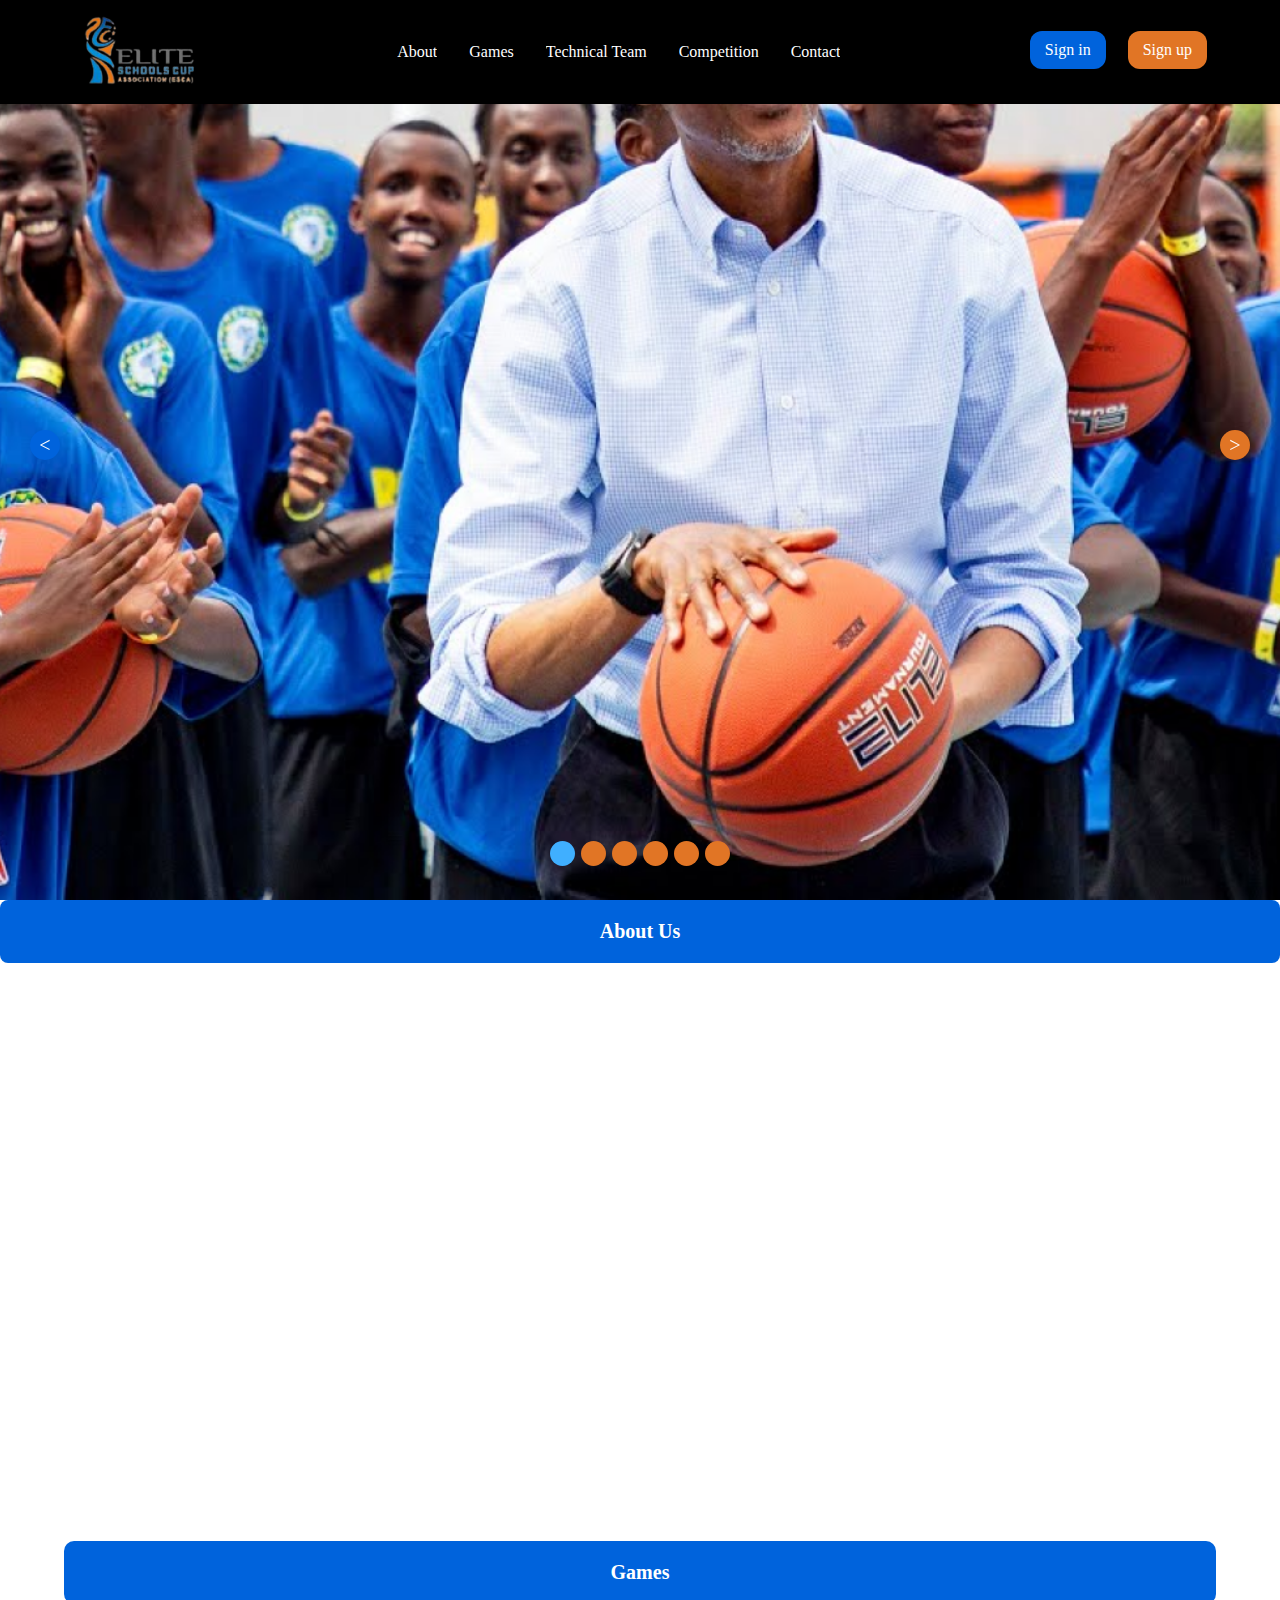
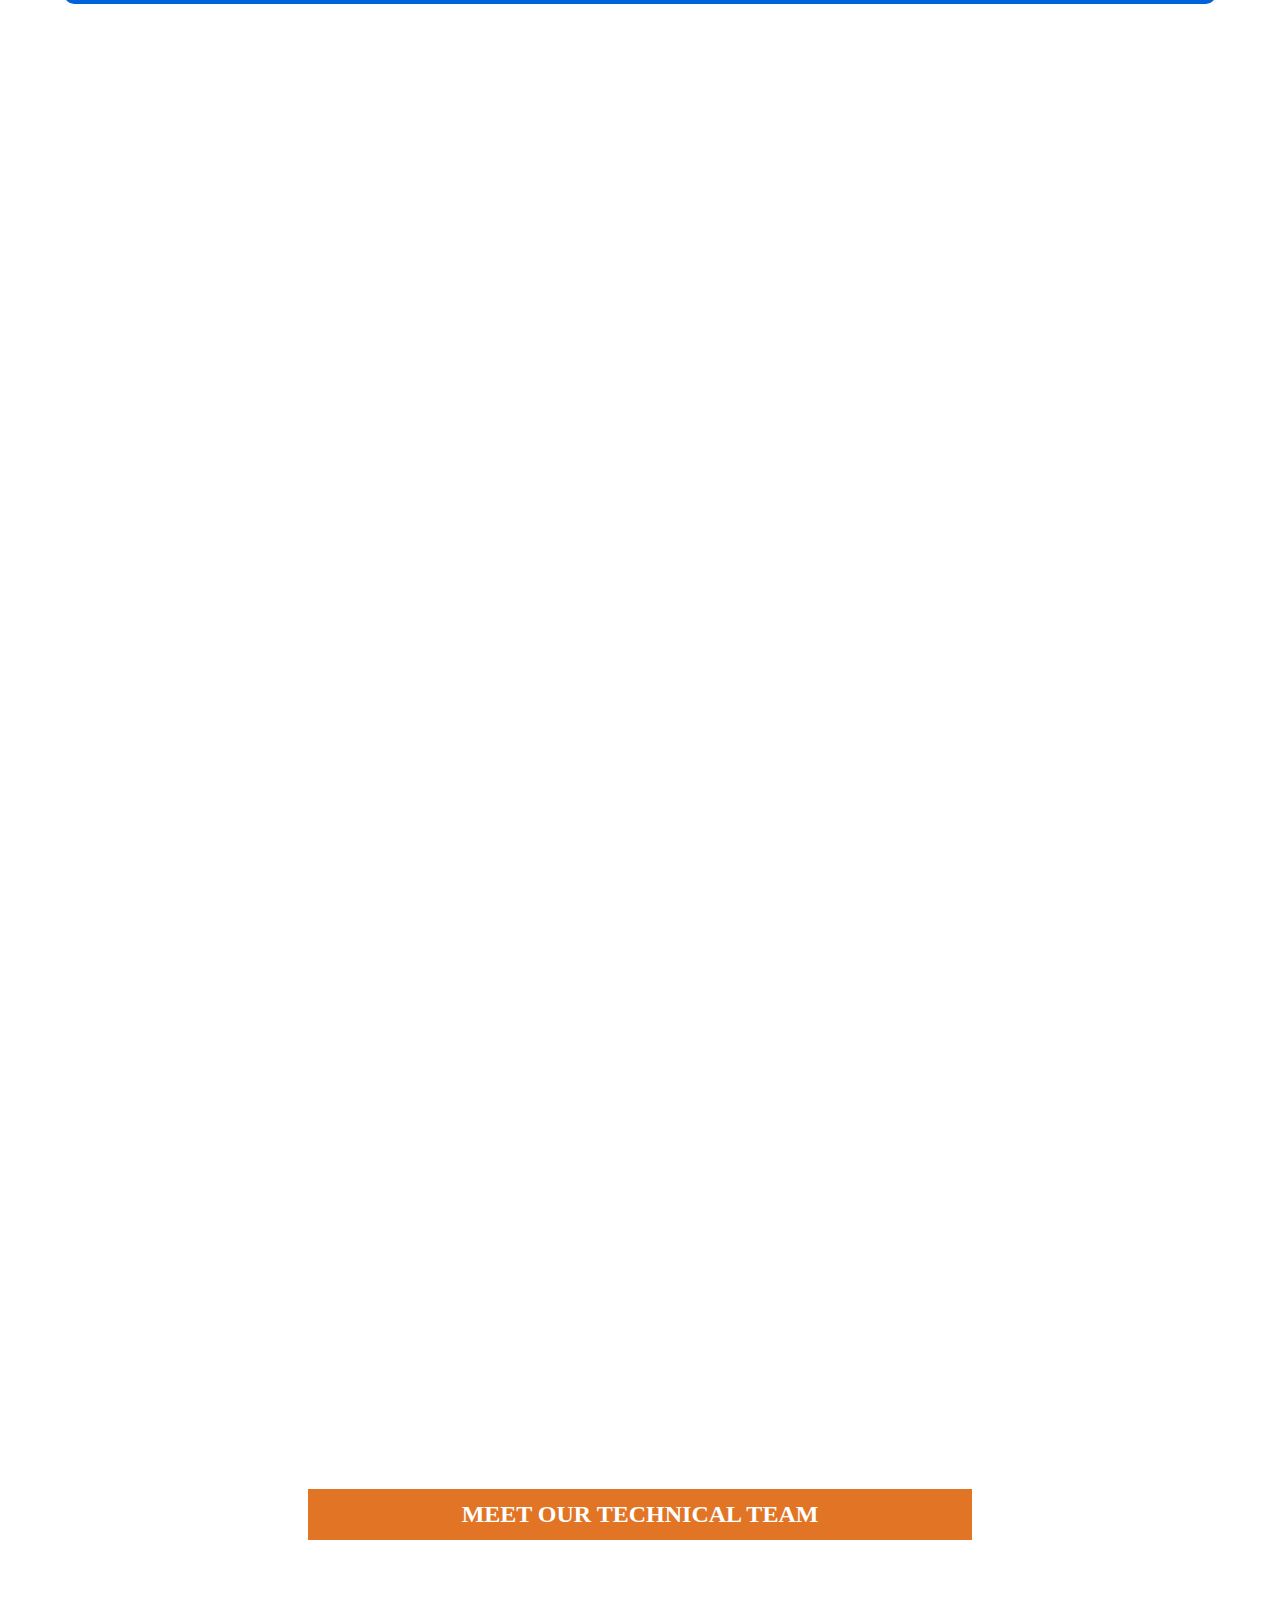
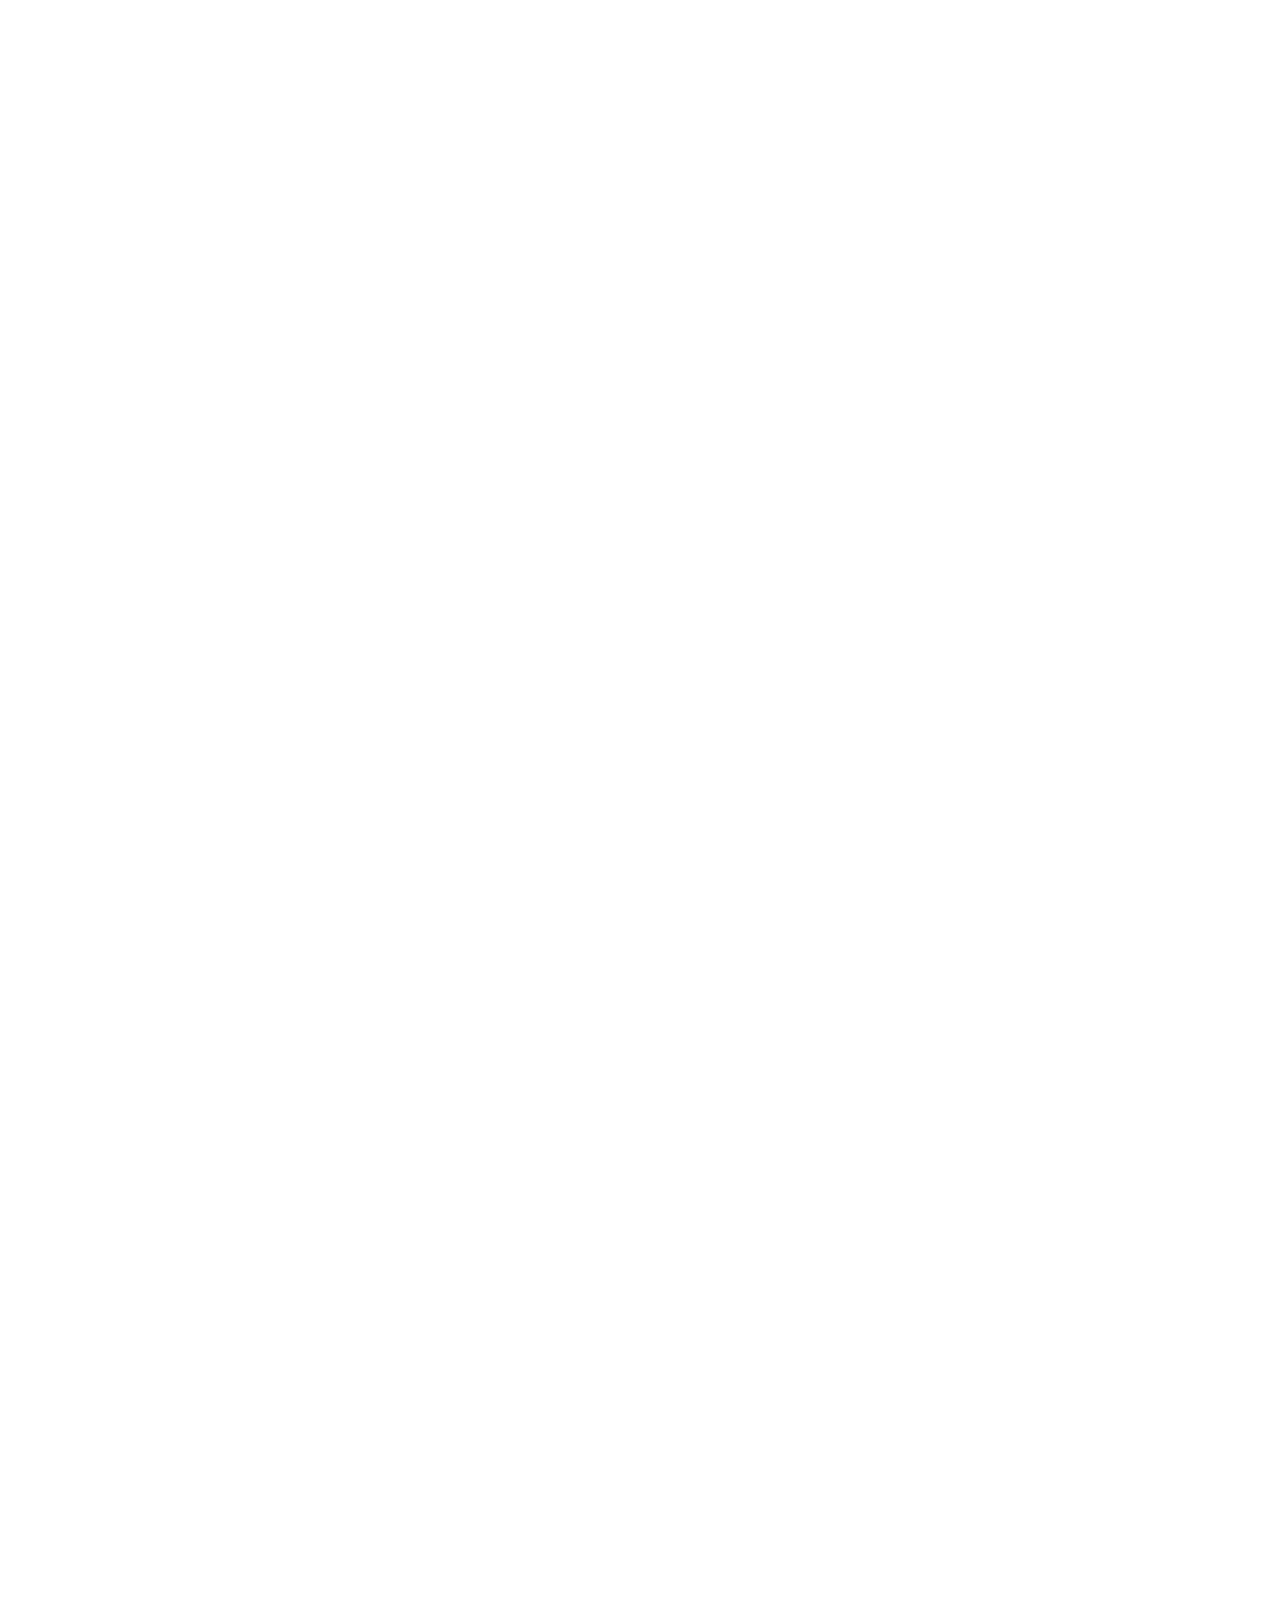
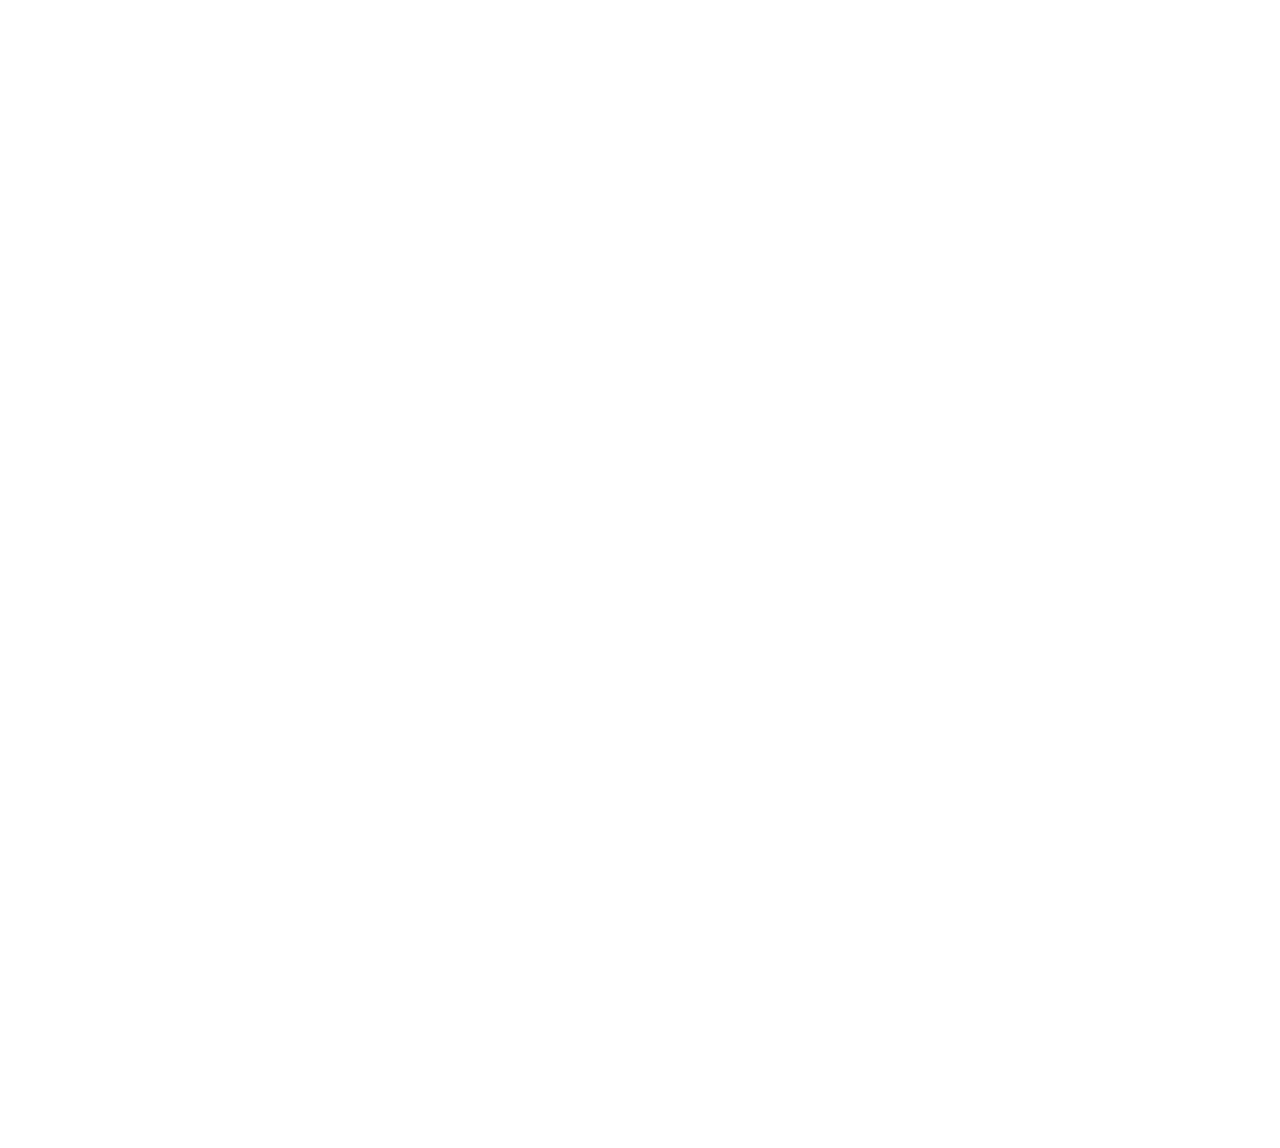
<file: index.html>
<!DOCTYPE html>
<html lang="en">
  <head>
    <meta charset="UTF-8" />
    <meta http-equiv="X-UA-Compatible" content="IE=edge" />
    <meta name="viewport" content="width=device-width, initial-scale=1.0" />
    <meta
      name="Elite Sport Competition Association"
      content="width=device-width"
    />
    <title>Elite Sport Competition Association</title>
    <link rel="icon" href="imgs/LOGO.png" sizes="60X60" type="favicon" />
    <link
      rel="stylesheet"
      href="https://cdnjs.cloudflare.com/ajax/libs/font-awesome/6.2.0/css/all.min.css"
      integrity="sha512-xh6O/CkQoPOWDdYTDqeRdPCVd1SpvCA9XXcUnZS2FmJNp1coAFzvtCN9BmamE+4aHK8yyUHUSCcJHgXloTyT2A=="
      crossorigin="anonymous"
      referrerpolicy="no-referrer"
    />
    <link
      href="https://fonts.googleapis.com/css2?family=Roboto:ital,wght@0,300;0,400;0,500;0,700;1,300&display=swap"
      rel="stylesheet"
    />
    <link rel="stylesheet" href="index.css" />
    <link rel="stylesheet" href="https://unpkg.com/aos@next/dist/aos.css" />
  </head>
  <body>
    <!-- Start of the header page -->
    <header>
      <div class="logo">
        <a href="index.html"><img src="imgs/LOGO.png" class="logo_box" /></a>
      </div>
      <nav>
        <ul>
          <li><a href="#about">About</a></li>
          <li><a href="#game">Games</a></li>
          <li><a href="#technical">Technical Team</a></li>
          <li><a href="Competition.html">Competition</a></li>
          <li><a href="Contact.html">Contact</a></li>
        </ul>
      </nav>
      <div class="btn">
        <a href="signin.html">Sign in</a>
        <a href="signup.html">Sign up</a>
      </div>
    </header>
    <!-- End of the header page -->

    <!-- Start of hero_home -->
    <section class="hero__home" data-aos="slide-left" data-aos-duration="2000">
      <div class="slider">
        <div
          class="slide active"
          style="background-image: url(imgs/Rectangle\ 169.png)"
        >
          <div class="container">
            <div class="caption">
              <h1>WELCOME TO ELITE SPORT COMPETITION ASSOCIATION</h1>
              <p>Enjoy Your Basketball.</p>
            </div>
          </div>
        </div>
        <div
          class="slide"
          style="background-image: url(imgs/IMAGE\ HEADER\ SECTION.png)"
        >
          <div class="container">
            <div class="caption">
              <h1>WELCOME TO ELITE SPORT COMPETITION ASSOCIATION</h1>
              <p>Enjoy Football Legend.</p>
            </div>
          </div>
        </div>
        <div class="slide" style="background-image: url(imgs/Rectangle9.png)">
          <div class="container">
            <div class="caption">
              <h1>WELCOME TO ELITE SPORT COMPETITION ASSOCIATION</h1>
              <p>Enjoy Your Ride.</p>
            </div>
          </div>
        </div>
        <div class="slide" style="background-image: url(imgs/basketball.jpg)">
          <div class="container">
            <div class="caption">
              <h1>WELCOME TO ELITE SPORT COMPETITION ASSOCIATION</h1>
              <p>Basketball Sport.</p>
            </div>
          </div>
        </div>
        <div class="slide" style="background-image: url(imgs/yes\ run.webp)">
          <div class="container">
            <div class="caption">
              <h1>WELCOME TO ELITE SPORT COMPETITION ASSOCIATION</h1>
              <p>Build up your running ability.</p>
            </div>
          </div>
        </div>
        <div class="slide" style="background-image: url(imgs/footallimage.png)">
          <div class="container">
            <div class="caption">
              <h1>WELCOME TO ELITE SPORT COMPETITION ASSOCIATION</h1>
              <p>Play Football.</p>
            </div>
          </div>
        </div>
      </div>
      <!-- controls icons -->
      <div class="controls">
        <div class="prev"><</div>
        <div class="next">></div>
      </div>

      <!-- indicators -->
      <div class="indicators"></div>
    </section>
    <!-- End of hero__home -->

    <!-- Start of About section -->
    <div id="about">
      <p>About Us</p>
    </div>
    <div class="about-image" data-aos="slide-left" data-aos-duration="2000">
      <div class="about-text">
        <small class="about-small"
          >Elite School Cup Association (ESCACUP) is an annual sporting
          compettion for the association of Grade-A secondary schools of
          international standards and with flair for sports/social interactions.
          The ESCACUP is an annual classical sporting festival for top-notch
          schools in Lagos state, with the grand objctives to promote grassroots
          sporting festival and envolve best athletes. The ESCACUP features
          students in games such as football, basketball, scrabble, chess, table
          tennis and athletics.</small
        >
        <a
          href="file/2021 ESCA 3RD EDITION PROPOSAL PACKAGE (2).pdf"
          download="ESCA document"
          ><button class="btn_download">
            <i class="fa fa-download" aria-hidden="true"></i> Download Bronchure
          </button></a
        >
      </div>
    </div>

    <div class="games_section">
      <p>Games Involved in ESCACUP Sport Competition</p>
    </div>

    <div id="game">
      <p>Games</p>
    </div>

    <div class="images_gallery" data-aos="fade-up" data-aos-duration="2000">
      <div class="image_item">
        <img src="imgs/Rectangle 158.png" />
        <p>Football</p>
      </div>
      <div class="image_item">
        <img src="imgs/Rectangle 159.png" />
        <p>Basketball</p>
      </div>
      <div class="image_item">
        <img src="imgs/Rectangle 160.png" />
        <p>Tennis</p>
      </div>
      <div class="image_item">
        <img src="imgs/Rectangle 161.png" />
        <p>Race</p>
      </div>
      <div class="image_item">
        <img src="imgs/Rectangle 191.png" />
        <p>Volleyball</p>
      </div>
      <div class="image_item">
        <img src="imgs/Rectangle 192.png" />
        <p>Handball</p>
      </div>
      <div class="image_item">
        <img src="imgs/Rectangle 193.png" />
        <p>Chess</p>
      </div>
      <div class="image_item">
        <img src="imgs/Rectangle 194.png" />
        <p>Scrabble</p>
      </div>
    </div>

    <div class="award_detail" data-aos="slide-left" data-aos-duration="2000">
      <h2>Awards and Prizes in ESCACUP Sports</h2>
    </div>

    <div class="award_section">
      <div class="award_images" data-aos="slide-right" data-aos-duration="2000">
        <img src="imgs/Rectangle 117.png" />
        <h2>Our Mission</h2>
        <p>
          Establishing standards in the sunrise industry of Sports management
          and attain leadership position by exceeding expectations to nature
          talent at grassroots level.
        </p>
      </div>

      <div class="vision" data-aos="slide-left" data-aos-duration="2000">
        <h4>Our Vision</h4>
        <p>
          To Stage a World best multi sport <br />
          competition in order to evolve sport exponet and ambassadors for
          nation building
        </p>
        <div class="img_vision" data-aos="slide-left">
          <img src="imgs/Rectangle 118.png" alt="" />
        </div>
      </div>
    </div>

    <div id="technical">
      <h2 class="tech">MEET OUR TECHNICAL TEAM</h2>
    </div>

    <div
      class="container_images"
      data-aos="slide-left"
      data-aos-duration="2000"
    >
      <div class="container_items">
        <img src="imgs/Ellipse 8.png" />
        <div class="technical_info">
          <span>Micheal Ojo</span>
          <span>Data Analyst and Team Leader</span>
          <small
            >My experience bringing teams together to design and build a
            responsive website has always been a great one in the Tech
            department. Most especially in application of Data analysis to the
            database of the website</small
          >
        </div>
      </div>
      <div class="container_items">
        <img src="imgs/Ellipse 9.png" />
        <div class="technical_info">
          <span>Gabriel Anyaele</span>
          <span>Web Developer and Engineer</span>
          <small
            >I have built over thirty websites with HTML5, CSS3, JQuery,
            ReactJS, Javascript, Bootstrap, NextJS, Tailwind CSS, and
            Typescript. I have built an ecomerce sites for entertainments and
            many others.</small
          >
        </div>
      </div>
      <div class="container_items">
        <img src="imgs/Ellipse 10.png" />
        <div class="technical_info">
          <span>Nwachukwu Uchechukwu</span>
          <span>Web Designer and Mentoring</span>
          <small
            >My experience includes working with developers to design and build
            a conducive website. I have designed an ecomerce website for an
            online Marketing Platform and also for a Fintech app and many
            more.</small
          >
        </div>
      </div>
      <div class="container_items">
        <img src="imgs/Ellipse 11.png" />
        <div class="technical_info">
          <span>Victor Oyiga</span>
          <span>Web Developer and Accounting</span>
          <small
            >I have worked with developers and also the designing team to build
            a website that is friendly for users. I have also worked with the
            marketing and innovation team in knowing the functions of
            Business.</small
          >
        </div>
      </div>
      <div class="container_items">
        <img src="imgs/Ellipse 12.png" />
        <div class="technical_info">
          <span>Divine Samuel</span>
          <span>Web Developer and Graphics Design</span>
          <small
            >I have worked on different software both on ecommerce, sport and
            different website design that is user-friendly. I also use latest
            tehnologies Like Reactjs and the like ..</small
          >
        </div>
      </div>
    </div>

    <div class="sport_marketing_section" data-aos="fade-up-right">
      <button class="btn_sport">SPORT MARKETING</button>
      <small
        >The global sport market is seeing prolific growth in - and it is now
        estimated to be worth between $600-700 billion a year to the global
        economy. Our course aims to help you acquire the skill and attribute to
        become a leader in the dynamic, growing sector, upon sucessful
        completion. Aims to prepare you to be a professional sports practitioner
        Oppourtunities to gain real world industry experiences with our
        professional experience oppourtinities
      </small>
    </div>

    <div class="symbol_section" data-aos="slide-right" data-aos-duration="2000">
      <div class="images_marketing">
        <img src="imgs/image 1.png" alt="" />
      </div>
      <div class="images_marketing">
        <img src="imgs/image 2.png" alt="" />
      </div>
      <div class="images_marketing">
        <img src="imgs/image 3.png" alt="" />
      </div>
    </div>

    <div class="banner_section" data-aos="zoom-in">
      <h2>ESCACUP SCHOOLS AND SPONSORS BANNER</h2>
      <div class="banner_images">
        <img src="imgs/ban1.PNG" alt="" />
      </div>
    </div>

    <section class="video">
      <iframe
        data-aos="slide-right"
        data-aos-duration="2000"
        width="500"
        height="300"
        src="https://www.youtube.com/embed/8EcInr0PXHI"
        title="video 2"
        frameborder="0"
        allow="accelerometer; autoplay; clipboard-write; encrypted-media; gyroscope; picture-in-picture"
        allowfullscreen
      ></iframe>
      <iframe
        data-aos="slide-left"
        data-aos-duration="2000"
        width="500"
        height="300"
        src="https://www.youtube.com/embed/3Yr3MoIvRBE"
        title="Elite Video"
        frameborder="0"
        allow="accelerometer; autoplay; clipboard-write; encrypted-media; gyroscope; picture-in-picture"
        allowfullscreen
      ></iframe>
    </section>

    <section class="MD_section" data-aos="zoom-in" data-aos-duration="2000">
      <div class="MD_image">
        <img src="imgs/Ellipse 6.png" />
      </div>
      <div class="MD_speech">
        <span
          >A tournament is not just about playing football or playing tennis.
          Its organization; <br />
          the financiall and commercial part, and the way you communicate the
          event also <br />
          play a big part.</span
        >
        <small>Shokoya Olanyinka B.O.</small>
        <small>MD/CEO Elite School Cup Association (ESCACUP)</small>
      </div>
    </section>

    <footer data-aos="zoom-in" data-aos-duration="2000">
      <div class="row">
        <div class="col">
          <h3>BUSINESS SOLUTIONS</h3>
          <span>Corporative partners</span>
          <hr />
          <span>Customized educational projects</span>
          <hr />
          <span>Academics partners</span>
          <hr />
          <h3>SOCIAL NETWORKS</h3>
          <div class="social_links">
            <a href="https://www.facebook.com/" target="_blank"
              ><img src="imgs/face.jfif"
            /></a>
            <a href="https://www.twitter.com/" target="_blank"
              ><img src="imgs/twitt.png"
            /></a>
            <a href="https://www.youtube.com/" target="_blank"
              ><img src="imgs/play.png"
            /></a>
            <a href="https://www.instagram.com/" target="_blank"
              ><img src="imgs/ins.jfif"
            /></a>
            <a href="https://www.linkedin.com/" target="_blank"
              ><img src="imgs/link.png"
            /></a>
          </div>
        </div>
        <div class="col">
          <h3>ELITE SCHOOL CUP ASSOCIATION</h3>
          <span>Mission, vision and values</span>
          <hr />
          <span>Growth</span>
          <hr />
          <span>Elite Sport Cup Association</span>
          <hr />
          <span>Elite Sport Cup College</span>
          <hr />
          <span>Learning Model</span>
          <hr />
          <span>Career Services</span>
          <hr />
          <span>Brand Guide</span>
          <hr />
          <span>Academics partners</span>
          <hr />
        </div>

        <div class="col">
          <h3>UPCOMING PROGRAMS</h3>
          <span>Academics partners</span>
          <hr />
          <span>Course in Digital Marketing in Sport Online</span>
          <hr />
          <span>Master in Sport Management Online</span>
          <hr />
          <span>Master in Football Business and Partnership</span>
          <hr />
          <span>Master in Sport Marketing and Sponsorship</span>
          <hr />
          <span>Course in Fan Engagement Online</span>
          <hr />
        </div>

        <div class="col">
          <h3>MEMBERS</h3>
          <span>American International School Lagos</span>
          <hr />
          <span>British International School Lagos</span>
          <hr />
          <span>Netherlands International School Lagos</span>
          <hr />
          <div class="contact_info">
            <img src="imgs/home (1).png" />
            <a href="#">52, Mosholashi, Obalande - Ikoyi, Lagos</a>
          </div>

          <div class="contact_info">
            <img src="imgs/Vector.png" />
            <a href="tel:+23494848465, +23457764256"
              >+23494848465, +23457764256</a
            >
          </div>

          <div class="contact_info">
            <img src="imgs/Vector (1).png" />
            <a href="mailto:escaschoolscup@gmail.com"
              >escaschoolscup@gmail.com</a
            >
          </div>
        </div>
      </div>
    </footer>
    <script src="https://unpkg.com/aos@2.3.1/dist/aos.js"></script>
    <script>
      AOS.init()
    </script>
    <script src="index.js"></script>
  </body>
</html>
</file>
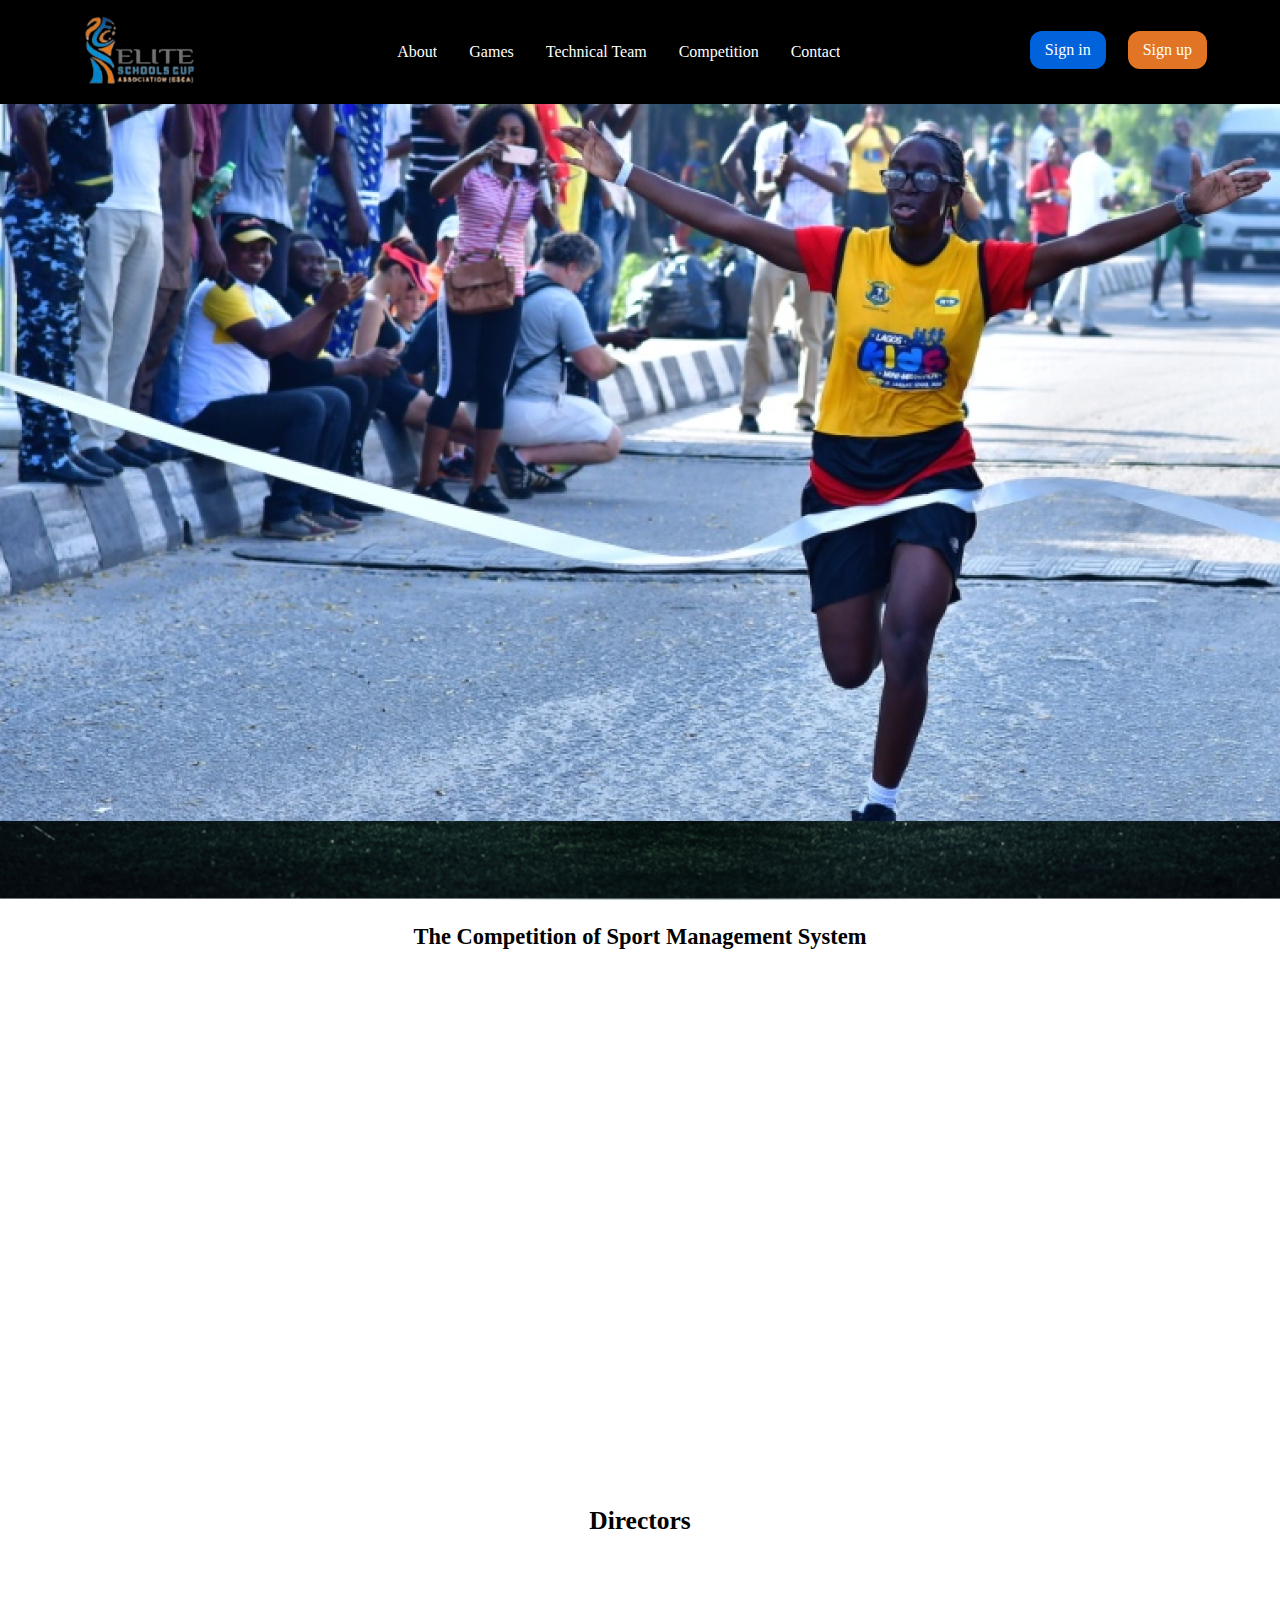
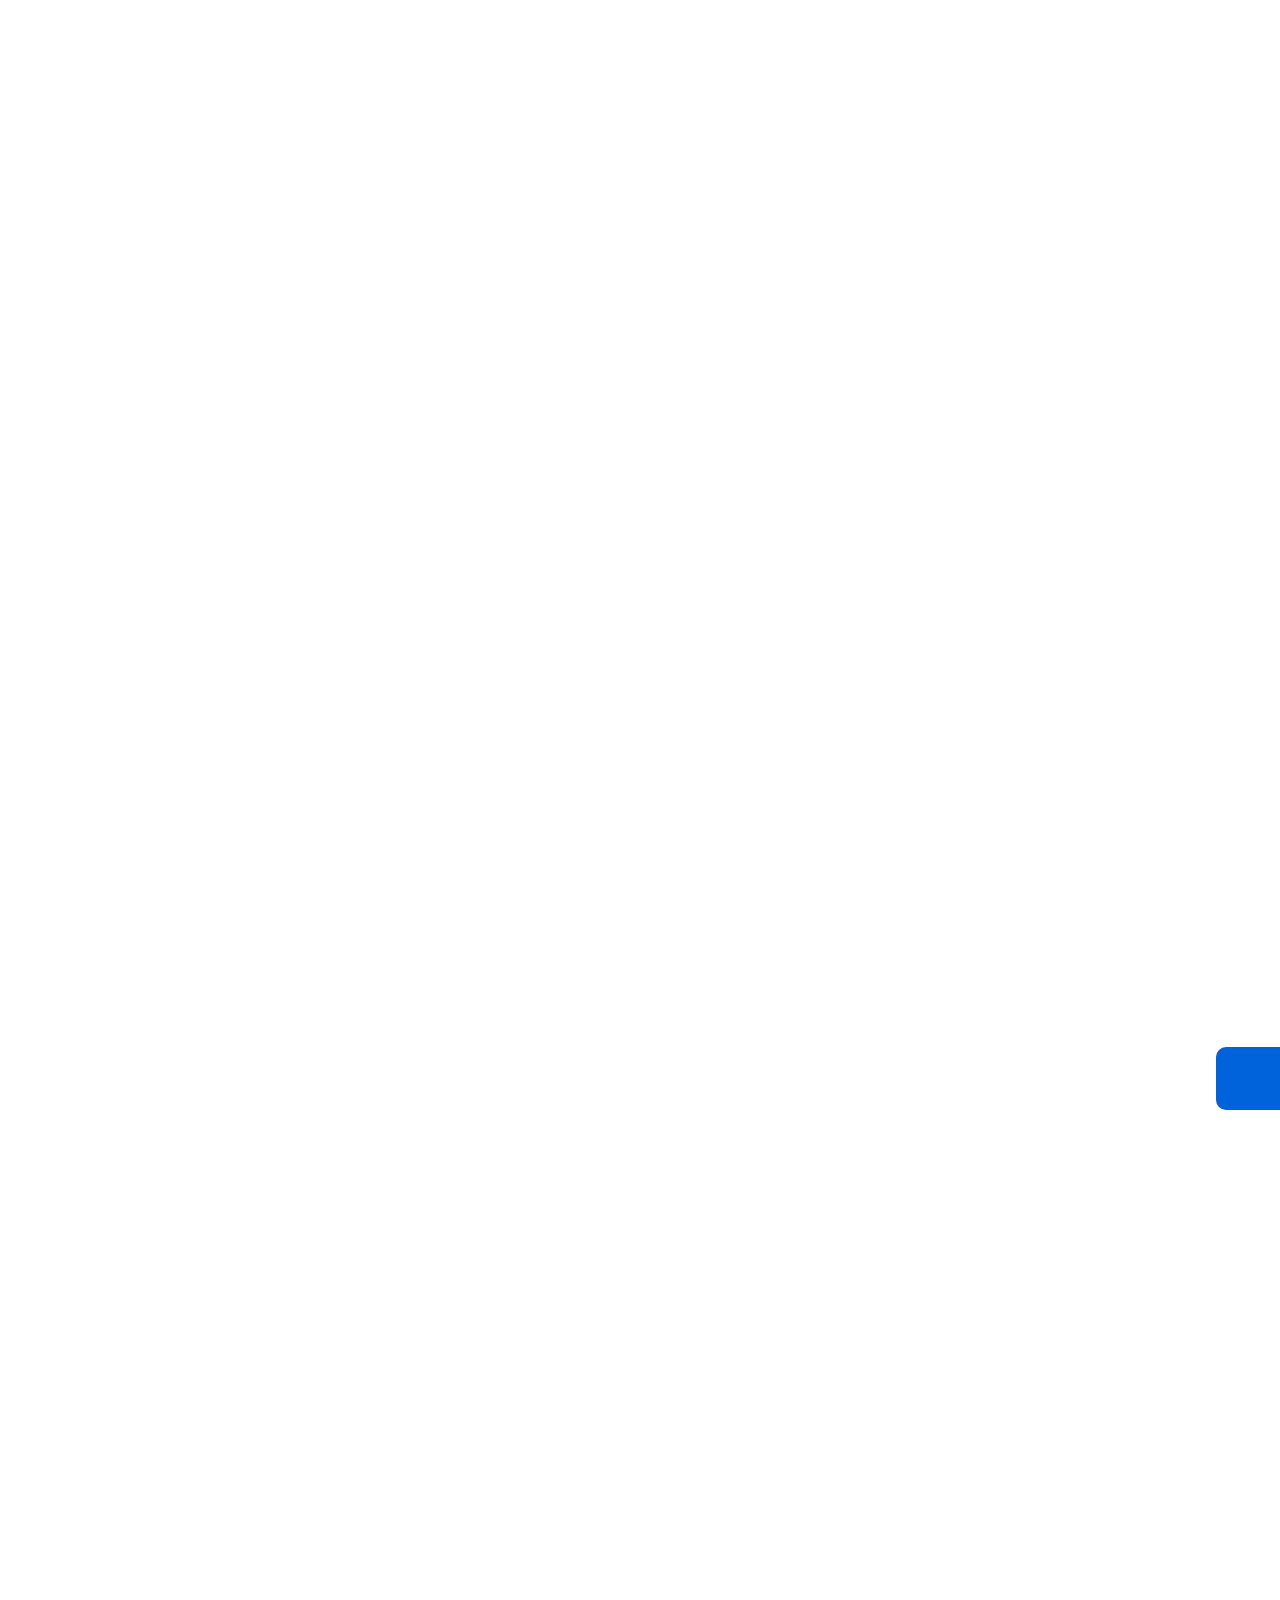
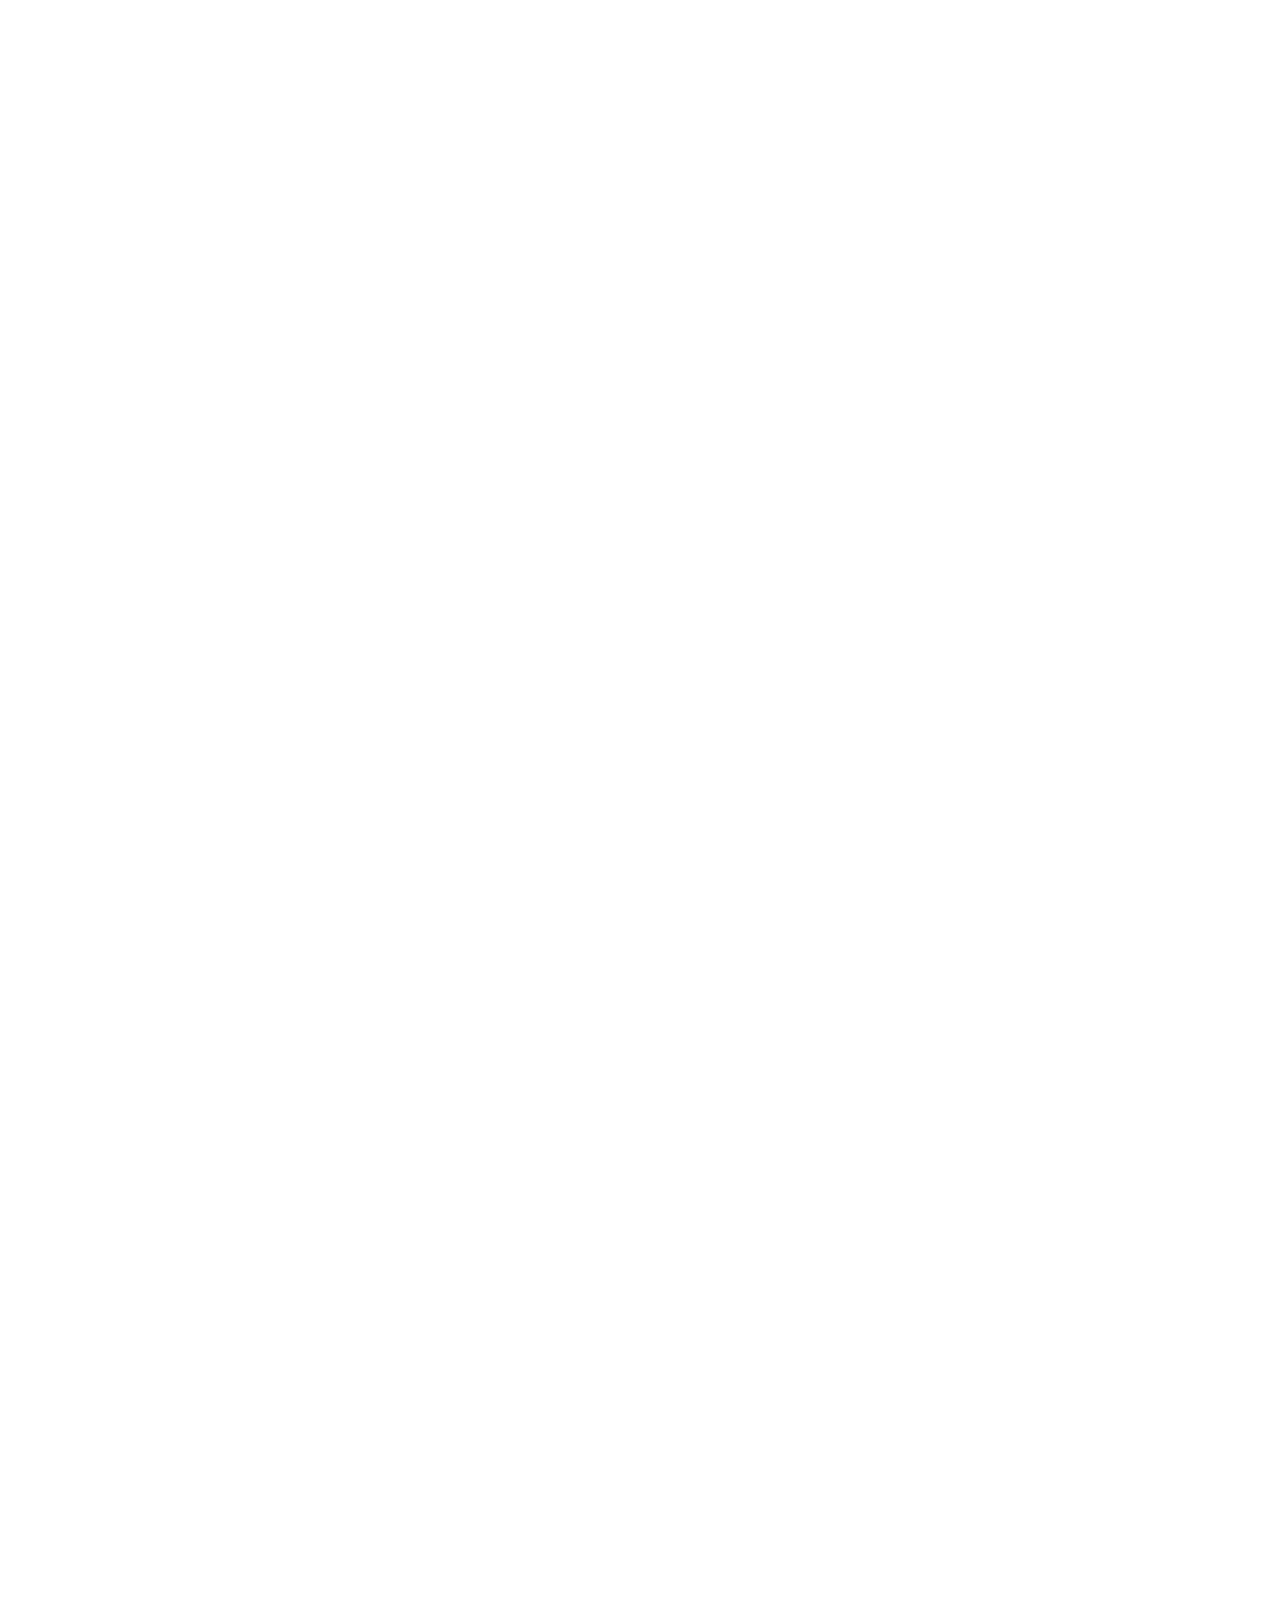
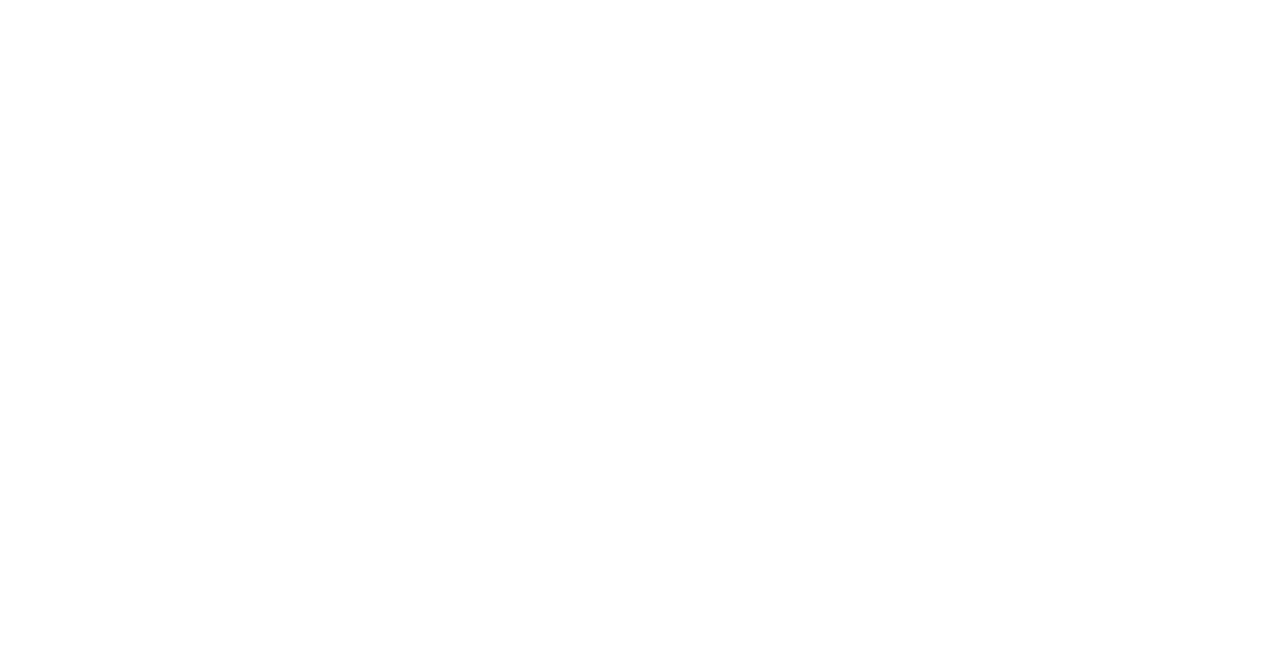
<file: competition.html>
<!DOCTYPE html>
<html lang="en">
  <head>
    <meta charset="UTF-8" />
    <meta http-equiv="X-UA-Compatible" content="IE=edge" />
    <meta name="viewport" content="width=device-width, initial-scale=1.0" />
    <title>Elite Sport Competition Association</title>
    <link rel="icon" href="imgs/LOGO.png" sizes="60X60" type="favicon" />
    <link
      rel="stylesheet"
      href="https://cdnjs.cloudflare.com/ajax/libs/font-awesome/6.2.0/css/all.min.css"
      integrity="sha512-xh6O/CkQoPOWDdYTDqeRdPCVd1SpvCA9XXcUnZS2FmJNp1coAFzvtCN9BmamE+4aHK8yyUHUSCcJHgXloTyT2A=="
      crossorigin="anonymous"
      referrerpolicy="no-referrer"
    />
    <link
      href="https://fonts.googleapis.com/css2?family=Roboto:ital,wght@0,300;0,400;0,500;0,700;1,300&display=swap"
      rel="stylesheet"
    />
    <link rel="preconnect" href="https://fonts.googleapis.com" />
    <link rel="preconnect" href="https://fonts.gstatic.com" crossorigin />
    <link rel="stylesheet" href="https://unpkg.com/aos@next/dist/aos.css" />
    <link rel="stylesheet" href="competition.css" />
  </head>
  <body>
    <!-- Start of the header page -->
    <header>
      <div class="logo">
        <a href="index.html"><img src="imgs/LOGO.png" class="logo_box" /></a>
      </div>
      <nav>
        <ul>
          <li><a href="#about">About</a></li>
          <li><a href="#game">Games</a></li>
          <li><a href="#technical">Technical Team</a></li>
          <li><a href="Competition.html">Competition</a></li>
          <li><a href="Contact.html">Contact</a></li>
        </ul>
      </nav>
      <div class="btn">
        <a href="">Sign in</a>
        <a href="">Sign up</a>
      </div>
    </header>
    <!-- End of the header page -->

    <div data-aos="slide-left" data-aos-duration="2000" class="image-banner">
      <img src="imgs/Rectangle 171.png" alt="" />
    </div>

    <div class="title">
      <h2>The Competition of Sport Management System</h2>
    </div>
    <div class="desc-img" data-aos="slide-right">
      <p>
        <span>
          Sport is another discipline where management system can be used to
          boost productivity and <br />
          enhance a teams overall effiency with a wide range of managements
          solutions including teams, <br />
          events, performance, competition, scheduling, payment and player
          management. Startups are <br />
          competing to ofer sport management solutions, with offerings that
          cater to the needs of not only <br />
          general sport workflows but also a specific game workflows. for
          exampe, there is software to help <br />
          manage football teams and system that are targeted to individual
          games. <br /><br />
          Given the global demand of sport management solutions, building
          solutions that can be embarced <br />
          across countries is especially important. Most of the available
          solutions are cloud based solutions <br />
          and mobile apps. Since the scope is so large, new partnership, are
          forming, including the recent one <br />
          between Kinduct and STATS, which brought together a giant in sport
          perfornance management <br />
          software and one in sport data analytics. Also given how dynamic the
          sport market is , these <br />
          management solution are increasingly agile with frequent releases,
          especially on mobile platforms. <br /><br />
          While the scope of offerings is vast, the challenge is not developing
          a rich module at an indepedent <br />
          level, such as developemt a competition management system. The
          challenge is achieving the most <br />
          effective integration between modules. Additionally, the integration
          may require customization with a <br />
          player past performance, interest areas, and areas of growth. for
          instance Hitachi solutions, a <br />
          Microsoft Dynamics CRM implementation partner recently brought in an
          integrated experience on the <br />
          ticket management system for sport fans.
        </span>
      </p>
      <div class="author-img" data-aos="slide-left">
        <img src="imgs/Rectangle 195.png" />
      </div>
    </div>

    <div class="head-title">
      <h2>Directors</h2>
    </div>

    <div class="section-directors-1" data-aos="slide-left">
      <img src="imgs/Rectangle 231.png" alt="" />
    </div>

    <div class="section-directors-2" data-aos="zoom-out">
      <img src="imgs/Rectangle 213.png" />
      <img src="imgs/Rectangle 214.png" />
      <img src="imgs/Rectangle 215.png" />
    </div>

    <div class="gallery_badge" data-aos="slide-left">
      <h3>Gallery</h3>
    </div>
    <section class="first-img" data-aos="slide-left">
      <div class="img-p">
        <img src="imgs/Rectangle 219.png" />
        <p>Dansol High School</p>
      </div>
      <div class="img-p">
        <img src="imgs/Rectangle 220.png" />
        <p>Brightest Stars Schols</p>
      </div>
      <div class="img-p">
        <img src="imgs/Rectangle 221.png" />
        <p>Frontrunner City College</p>
      </div>
      <div class="img-p">
        <img src="imgs/Rectangle 225.png" />
        <p>Cayley College</p>
      </div>
      <div class="img-p">
        <img src="imgs/Rectangle 226.png" />
        <p>Oaksview College</p>
      </div>
      <div class="img-p">
        <img src="imgs/Rectangle 227.png" />
        <p>Essy Gold Schools</p>
      </div>
      <div class="img-p">
        <img src="imgs/Rectangle 232.png" />
        <p>Hallmark int’l schools</p>
      </div>
      <div class="img-p">
        <img src="imgs/Rectangle 233.png" />
        <p>Fidelitas high school</p>
      </div>
      <div class="img-p">
        <img src="imgs/Rectangle 234.png" />
        <p>Ifako ijaye school</p>
      </div>
    </section>

    <div class="hold-ball" data-aos="fade-up">
      <img src="imgs/Rectangle 236.png" alt="" />
    </div>

    <div class="description" data-aos="slide-right">
      <h2>IMPACTS</h2>
      <span>
        The sport industry is one of the fastest growing global and comprises
        not only revenues generated by major events <br />
        and league games such as spoinsorship, the sale of merchandise, TV
        rights, ticketing, betting and other expenditure <br />
        made by spectators(e.g. food and drinks), but also sport clothing and
        footware, health and fitness and participants <br />
        sports, among others. for example, in 2017/18 the domestic Nigerian
        leagues’ combined revenues from broadcasting, <br />
        sponsorship and ticketing were reportedly. <br />
        <br />
        One of society’s biggest pastimes is watching or following sport, sports
        teams and sport stars. Many peoples’ lives <br />
        center around weekend sports matches, for instance, a combined 3.52
        billion viewers tuned in to watch the 2018 world cup (FIFA,2018). <br />
        <br />
        The sport industry had impressive global growth over the years, with
        factors from the introduction of e-sports and new <br />
        striming methods to sponsorship and digital media contributing to its
        rise.
      </span>
    </div>

    <div class="congrats_message" data-aos="slide-left" data-aos-duration="200">
      <span
        >Thank you sincerely for the oppourtunity to deliver my crisis
        management to your <br />
        students. <br />
        <br />
        I can honestly say that this year cohort were tremendous fun to work
        with - and that the <br />
        group contained several really first class budding CEOs! <br />
        <br />
        PastorJide Ex International footballer and certify football
        manager</span
      >

      <img src="imgs/Ellipse 7.png" alt="" />
    </div>

    <!-- Start of foter section -->
    <footer data-aos="zoom-out">
      <div class="row">
        <div class="col">
          <h3>BUSINESS SOLUTIONS</h3>
          <span>Corporative partners</span>
          <hr />
          <span>Customized educational projects</span>
          <hr />
          <span>Academics partners</span>
          <hr />
          <h3>SOCIAL NETWORKS</h3>
          <div class="social_links">
            <a href="https://www.facebook.com/" target="_blank"
              ><img src="imgs/face.jfif"
            /></a>
            <a href="https://www.twitter.com/" target="_blank"
              ><img src="imgs/twitt.png"
            /></a>
            <a href="https://www.youtube.com/" target="_blank"
              ><img src="imgs/play.png"
            /></a>
            <a href="https://www.instagram.com/" target="_blank"
              ><img src="imgs/ins.jfif"
            /></a>
            <a href="https://www.linkedin.com/" target="_blank"
              ><img src="imgs/link.png"
            /></a>
          </div>
        </div>
        <div class="col">
          <h3>ELITE SCHOOL CUP ASSOCIATION</h3>
          <span>Mission, vision and values</span>
          <hr />
          <span>Growth</span>
          <hr />
          <span>Elite Sport Cup Association</span>
          <hr />
          <span>Elite Sport Cup College</span>
          <hr />
          <span>Learning Model</span>
          <hr />
          <span>Career Services</span>
          <hr />
          <span>Brand Guide</span>
          <hr />
          <span>Academics partners</span>
          <hr />
        </div>

        <div class="col">
          <h3>UPCOMING PROGRAMS</h3>
          <span>Academics partners</span>
          <hr />
          <span>Course in Digital Marketing in Sport Online</span>
          <hr />
          <span>Master in Sport Management Online</span>
          <hr />
          <span>Master in Football Business and Partnership</span>
          <hr />
          <span>Master in Sport Marketing and Sponsorship</span>
          <hr />
          <span>Course in Fan Engagement Online</span>
          <hr />
        </div>

        <div class="col">
          <h3>MEMBERS</h3>
          <span>American International School Lagos</span>
          <hr />
          <span>British International School Lagos</span>
          <hr />
          <span>Netherlands International School Lagos</span>
          <hr />
          <div class="contact_info">
            <img src="imgs/home (1).png" />
            <a href="#">52, Mosholashi, Obalande - Ikoyi, Lagos</a>
          </div>

          <div class="contact_info">
            <img src="imgs/Vector.png" />
            <a href="tel:+23494848465, +23457764256"
              >+23494848465, +23457764256</a
            >
          </div>

          <div class="contact_info">
            <img src="imgs/Vector (1).png" />
            <a href="mailto:escaschoolscup@gmail.com"
              >escaschoolscup@gmail.com</a
            >
          </div>
        </div>
      </div>
    </footer>

    <script src="https://unpkg.com/aos@2.3.1/dist/aos.js"></script>
    <script>
      AOS.init()
    </script>

    <script src="index.js"></script>
  </body>
</html>
</file>
<file: index.css>
@import url('https://fonts.googleapis.com/css2?family=Inter+Tight&family=Neucha&display=swap');

*,
*::before,
*::after {
  box-sizing: inherit;
  overflow-x: hidden;
  scroll-behavior: smooth;
}

body {
  padding: 0;
  margin: 0;
  scroll-behavior: smooth;
  scroll-behavior: smooth;
  background-image: url(imgs/Ball_Stadium_1200x628.png);
  background-attachment: fixed;
  background-repeat: no-repeat;
  background-size: cover;
  background-position: center;
}

:root {
  --color-dark-blue: #0063dc;
  --color-white: #fff;
  --color-dark: #000;
  --color-orange: #e17525;
  --color-dark-blue: #0063dc;
  --color-light-blue: #40afff;
  --color-gradient-one: #0e0b09;
  --color-gradient-two: #200e01;
}

header {
  background-color: var(--color-dark);
  display: flex;
  align-items: center;
  font-size: 80%;
  justify-content: space-between;
  padding: 0 5%;
  font-size: 1rem;
  position: fixed;
  z-index: 3;
  width: 90%;
}

.logo_box {
  height: 100px;
}

nav ul {
  display: flex;
  padding: 0;
  margin: 0;
  list-style-type: none;
  flex-flow: wrap;
  justify-content: center;
  align-items: center;
  gap: 2rem;
}

nav a {
  color: var(--color-white);
  text-decoration: none;
  display: block;
}

nav a:hover {
  border-bottom: 4px solid var(--color-orange);
}

.btn > * {
  display: inline-block;
  width: fit-content;
  margin: 0 9px;
  padding: 10px 15px;
  border-radius: 12px;
  text-decoration: none;
  color: var(--color-white);
}

.btn :nth-child(1) {
  background-color: var(--color-dark-blue);
}

.btn :nth-child(1):hover {
  background-color: transparent;
  color: var(--color-white);
  border: 2px solid var(--color-dark-blue);
}

.btn :nth-child(2) {
  background-color: var(--color-orange);
}

.btn :nth-child(2):hover {
  background-color: transparent;
  color: var(--color-white);
  border: 2px solid var(--color-orange);
}

/* starting of hero section */

.hero__home {
  height: 100vh;
  position: relative;
  background-position: center;
  background-size: cover;
  background-repeat: no-repeat;
  overflow: hidden;
}

.hero__home .slide {
  position: absolute;
  left: 0;
  top: 0;
  width: 100%;
  height: 100%;
  background-size: cover;
  background-position: center;
  background-repeat: no-repeat;
  padding: 0 16px;
  z-index: 1;
  display: none;
  animation: slide 1.7s ease-in-out;
}

.hero__home .slide.active {
  display: flex;
}
@keyframes slide {
  0% {
    opacity: 0.5;
    transform: scale(1.1);
  }
  100% {
    opacity: 1;
    transform: scale(1);
  }
}

.container {
  max-width: 1170px;
  margin: auto;
  flex-grow: 1;
}

.hero__home .caption h1 {
  font-size: 45px;
  color: var(--color-white);
  margin: 0;
  text-transform: uppercase;
}

.hero__home .slide.active .caption h1 {
  opacity: 0;
  animation: caption 0.5s ease-in forwards;
  animation-delay: 1s;
}

.hero__home .slide.active .caption p {
  opacity: 0;
  animation: caption 0.5s ease-in forwards;
  animation-delay: 1.2s;
  font-size: 30px;
  font-weight: bolder;
  color: var(--color-orange);
}

@keyframes caption {
  0% {
    opacity: 0.8;
    transform: translateX(-100px);
  }
  100% {
    opacity: 1;
    transform: translateX(0px);
  }
}

.hero__home .caption p {
  font-size: 16px;
  color: var(--color-white);
  margin: 15px 0 30px;
  text-transform: capitalize;
}

.hero__home .controls .prev {
  position: absolute;
  top: 50%;
  background-color: var(--color-dark-blue);
  color: var(--color-white);
  z-index: 2;
  width: 30px;
  height: 30px;
  margin-top: -20px;
  line-height: 30px;
  font-size: 20px;
  text-align: center;
  border-radius: 60px;
  transition: all 0.5s ease-in-out;
  cursor: pointer;
}
.hero__home .controls .next {
  position: absolute;
  top: 50%;
  background-color: var(--color-orange);
  color: var(--color-white);
  z-index: 2;
  width: 30px;
  height: 30px;
  margin-top: -20px;
  line-height: 30px;
  font-size: 20px;
  text-align: center;
  border-radius: 60px;
  transition: all 0.5s ease-in-out;
  cursor: pointer;
}

.hero__home .controls .prev {
  left: 0;
  margin-left: 30px;
}

.hero__home .controls .next {
  right: 0;
  margin-right: 30px;
}

.hero__home .controls .prev:hover {
  background-color: transparent;
  border: 2px solid var(--color-dark-blue);
}

.hero__home .controls .next:hover {
  background-color: transparent;
  border: 2px solid var(--color-orange);
}

.hero__home .indicators {
  position: absolute;
  left: 50%;
  bottom: 30px;
  z-index: 10;
  transform: translateX(-50%);
}

.hero__home .indicators div {
  display: inline-block;
  width: 25px;
  height: 25px;
  color: var(--color-white);
  background-color: var(--color-orange);
  border-radius: 50%;
  text-align: center;
  line-height: 25px;
  margin: 0 3px;
  cursor: pointer;
}
.hero__home .indicators div.active {
  background-color: var(--color-light-blue);
}

.about-image {
  background-image: url('imgs/Rectangle\ 132.png');
  background-color: #cccccc;
  height: 500px;
  background-position: top;
  background-repeat: no-repeat;
  background-size: cover;
  position: relative;
  overflow: hidden;
}

#about {
  width: 100%;
  border-radius: 8px;
  background-color: var(--color-dark-blue);
}

#about p {
  text-align: center;
  font-weight: 600;
  font-size: 20px;
  color: var(--color-white);
}

.about-text {
  text-align: center;
  position: absolute;
  top: 50%;
  left: 50%;
  transform: translate(-50%, -50%);
  color: white;
}

.about-small {
  font-size: 20px;
}

.btn_download {
  margin-top: 4rem;
  padding: 15px 20px;
  background-color: var(--color-orange);
  color: var(--color-white);
  cursor: pointer;
  text-align: center;
  border-radius: 10px;
  font-size: 20px;
}

.btn_download:hover {
  background-color: transparent;
  border: 2px solid var(--color-orange);
  color: var(--color-white);
  font-weight: bolder;
}

.games_section {
  width: 90%;
  margin: 0 auto;
}

.games_section p {
  text-align: center;
  font-weight: bolder;
  font-size: 25px;
}

#game {
  width: 90%;
  margin: 0 auto;
  background-color: var(--color-dark-blue);
  border-radius: 10px;
}

#game p {
  color: var(--color-white);
  text-align: center;
  font-weight: bolder;
  font-size: 20px;
}

.images_gallery {
  display: grid;
  grid-template-columns: repeat(4, 1fr);
  grid-template-rows: repeat(2, 1fr);
  gap: 0.5rem;
  border-radius: 2rem;
  margin: 2rem;
  padding: 2rem;
}

.image_item p {
  text-align: center;
  font-weight: bolder;
  color: var(--color-white);
}

.images_gallery img {
  object-fit: cover;
  width: 100%;
  border-radius: 1rem;
  object-position: bottom;
}

.award_section {
  width: 90%;
  display: flex;
  justify-content: center;
  align-items: center;
  gap: 2rem;
  position: relative;
}

.award_detail {
  text-align: center;
  font-weight: bolder;
}

.award_detail h2 {
  text-align: center;
  font-weight: bolder;
  color: var(--color-dark);
  font-size: 25px;
}

.award_images {
  margin: 0 auto;
}
.award_images img {
  width: 100%;
}

.award_images h2,
p {
  text-align: center;
  color: var(--color-white);
}

.vision {
  display: flex;
  flex-direction: column;
  justify-content: center;
  align-items: center;
  position: relative;
  margin-bottom: 80px;
}

.vision h4 {
  font-weight: bolder;
  text-align: center;
  font-size: 18px;
  color: var(--color-white);
}

.vision p {
  text-align: center;
  font-size: 18px;
  color: var(--color-white);
}

.img_vision {
  justify-content: center;
  display: flex;
  align-items: center;
}

.img_vision img {
  width: 100%;
  object-fit: cover;
  height: auto;
  object-position: bottom;
}

#technical {
  width: 100%;
  margin-top: 4rem;
  border-radius: 7px;
}

.tech {
  margin: 0 auto;
  padding: 12px;
  width: 50%;
  background-color: var(--color-orange);
  height: auto;
  text-align: center;
  color: var(--color-white);
}

.container_images {
  display: flex;
  justify-content: center;
  align-items: center;
  flex-wrap: nowrap;
  margin-top: 2rem;
}

.container_items {
  margin: 3px;
  padding: 20px;
}

.container_images img {
  width: 170px;
  height: 170px;
}

.technical_info {
  display: flex;
  flex-direction: column;
  align-items: center;
  justify-content: center;
  gap: 1rem;
}

.technical_info > span:nth-child(1) {
  font-size: 20px;
  margin-top: 1rem;
  font-weight: bolder;
  text-align: center;
  color: var(--color-white);
}
.technical_info > span:nth-child(2) {
  color: var(--color-light-blue);
  font-size: 20px;
  text-align: center;
  font-weight: bolder;
}

.technical_info small {
  color: var(--color-white);
  font-size: 14px;
}

.btn_sport {
  padding: 10px 18px;
  width: max-content;
  background-color: var(--color-orange);
  color: var(--color-white);
}

.sport_marketing_section {
  display: flex;
  flex-direction: column;
  justify-content: flex-start;
  text-align: center;
  margin-left: 70px;
  width: 950px;
}

.sport_marketing_section small {
  text-align: justify;
  font-size: medium;
  margin-top: 20px;
  color: var(--color-white);
}

.symbol_section {
  position: relative;
  display: flex;
  justify-content: center;
  align-items: center;
  height: 200px;
}

.images_marketing {
  display: flex;
  gap: 3rem;
  justify-content: space-between;
  transform: scale(0.7);
}

.images_marketing::after {
  content: '';
  width: 2px;
  height: 6rem;
  background-color: var(--color-dark);
}

.banner_section {
  font-weight: 600;
  text-align: center;
}

.banner_images {
  background-position: center;
  background-size: cover;
  background-repeat: no-repeat;
  height: 100vh;
  overflow: hidden;
}

.banner_images img {
  width: 100%;
  object-fit: cover;
  height: auto;
}

.video {
  display: flex;
  justify-content: center;
  align-items: center;
  gap: 3rem;
  margin-top: 4rem;
}

.MD_section {
  width: 100%;
  display: flex;
  background-color: var(--color-dark-blue);
  justify-content: center;
  align-items: center;
  gap: 6rem;
  margin-top: 4rem;
}

.MD_image {
  display: flex;
  justify-content: center;
}

.MD_image img {
  transform: scale(0.8);
}
.MD_speech {
  display: flex;
  flex-direction: column;
  justify-content: center;
}

.MD_speech span {
  font-size: 20px;
}

.MD_speech > * {
  color: var(--color-white);
}

.MD_speech small {
  margin-top: 1rem;
  padding: 0.5px;
}

hr {
  width: 150%;
  border-bottom: 0.5px solid white;
  margin: 5px auto;
}

footer {
  display: flex;
  position: absolute;
  color: #fff;
  width: 100%;
  justify-content: space-between;
  margin-top: 3rem;
  background-color: var(--color-dark);
  font-size: 16px;
  line-height: 20px;
  border-top-left-radius: 100px;
  border-top-right-radius: 100px;
}

footer span:hover {
  color: var(--color-orange);
  cursor: pointer;
}

.row {
  display: flex;
  width: 85%;
  margin: auto;
  flex-wrap: wrap;
  align-items: flex-start;
}

.col {
  flex-basis: 25%;
  padding: 25px;
  display: flex;
  flex-direction: column;
}

.col:nth-child(2),
.col:nth-child(3) {
  flex-basis: 15%;
}

.col h3 {
  width: fit-content;
  margin-bottom: 25px;
  position: relative;
  font-size: 16px;
}
.social_links {
  display: flex;
  align-items: center;
  cursor: pointer;
  gap: 2rem;
}

.social_links img {
  width: 20px;
}

.contact_info {
  display: flex;
  flex-direction: row;
  align-items: center;
  width: fit-content;
  gap: 0.6rem;
  padding: 5px;
}

.contact_info a {
  text-decoration: none;
  color: var(--color-white);
}

.contact_info img {
  width: 15px;
}

.contact_info a {
  color: var(--color-white);
}

.contact_info a:hover {
  color: var(--color-orange);
}
</file>
<file: competition.css>
@import url('https://fonts.googleapis.com/css2?family=Inter+Tight&family=Neucha&display=swap');

*,
*::before,
*::after {
  box-sizing: inherit;
  overflow-x: hidden;
}

body {
  padding: 0;
  margin: 0;
  scroll-behavior: smooth;
  scroll-behavior: smooth;
  background-image: url(imgs/Ball_Stadium_1200x628.png);
  background-attachment: fixed;
  background-repeat: no-repeat;
  background-size: cover;
  background-position: center;
}

:root {
  --color-dark-blue: #0063dc;
  --color-white: #fff;
  --color-dark: #000;
  --color-orange: #e17525;
  --color-dark-blue: #0063dc;
  --color-light-blue: #40afff;
  --color-gradient-one: #0e0b09;
  --color-gradient-two: #200e01;
}

header {
  background-color: var(--color-dark);
  display: flex;
  align-items: center;
  font-size: 80%;
  justify-content: space-between;
  padding: 0 5%;
  font-size: 1rem;
  position: fixed;
  z-index: 3;
  width: 90%;
}

.logo_box {
  height: 100px;
}

nav ul {
  display: flex;
  padding: 0;
  margin: 0;
  list-style-type: none;
  flex-flow: wrap;
  justify-content: center;
  align-items: center;
  gap: 2rem;
}

nav a {
  color: var(--color-white);
  text-decoration: none;
  display: block;
}

nav a:hover {
  border-bottom: 4px solid var(--color-orange);
}

.btn > * {
  display: inline-block;
  width: fit-content;
  margin: 0 9px;
  padding: 10px 15px;
  border-radius: 12px;
  text-decoration: none;
  color: var(--color-white);
}

.btn :nth-child(1) {
  background-color: var(--color-dark-blue);
}

.btn :nth-child(1):hover {
  background-color: transparent;
  color: var(--color-white);
  border: 2px solid var(--color-dark-blue);
}

.btn :nth-child(2) {
  background-color: var(--color-orange);
}

.btn :nth-child(2):hover {
  background-color: transparent;
  color: var(--color-white);
  border: 2px solid var(--color-orange);
}

.image-banner {
  max-height: 100%;
  background-position: center;
  background-repeat: no-repeat;
  background-size: cover;
}
.title {
  font-size: 15px;
  margin-top: 80px;
  text-align: center;
  color: var(--color-dark);
  font-weight: bolder;
}
.desc-img {
  display: flex;
  margin-top: 40px;
  font-size: 15px;
  justify-content: center;
  gap: 2rem;
  align-items: center;
}

.desc-img p {
  color: var(--color-white);
}

.author-img > img {
  width: 100%;
  height: 100%;
}

.head-title {
  margin-top: 80px;
  margin-bottom: 30px;
  text-align: center;
  font-size: 17px;
  font-weight: bolder;
}
.section-directors-1 {
  display: flex;
  justify-content: center;
  align-items: center;
  padding: 0 5%;
  cursor: pointer;
}

.section-directors-1 > img {
  width: 100%;
  height: 100%;
}
.section-directors-2 {
  padding: 0 5%;
  display: flex;
  justify-content: center;
  align-items: center;
  gap: 2rem;
  margin-top: 4rem;
  margin-bottom: 6rem;
}
.section-directors-2 img {
  transform: scale(0.9);
  border-radius: 10px;
}

.gallery_badge {
  width: 90%;
  margin: 0 auto;
  background-color: var(--color-dark-blue);
  border-radius: 10px;
}

.gallery_badge h3 {
  color: var(--color-white);
  text-align: center;
  font-weight: bolder;
  font-size: 20px;
}

.hold-ball {
  margin: 0 auto;
  width: 60%;
}
.hold-ball > img {
  width: 100%;
}
.hold-ball > img:hover {
  opacity: 0.5;
  cursor: pointer;
}

.first-img {
  display: grid;
  grid-template-columns: repeat(3, 1fr);
  grid-template-rows: repeat(3, 1fr);
  gap: 2rem;
  border-radius: 2rem;
  margin: 2rem;
  padding: 2rem;
}
.first-img img {
  object-fit: cover;
  width: 100%;
  border-radius: 2rem;
  object-position: bottom;
}
.first-img img:hover {
  transform: translateY(-10px);
  cursor: pointer;
}
.img-p p {
  text-align: center;
  color: var(--color-white);
  font-weight: bolder;
  font-size: 22px;
}

.description {
  margin: 0 auto;
  text-align: center;
}
.description h2 {
  margin-top: 40px;
  font-weight: bolder;
  font-size: 20px;
  color: var(--color-dark);
  font-weight: bolder;
  margin-bottom: 40px;
}

.description span {
  margin: 0 auto;
  text-align: justify;
  font-weight: lighter;
  line-height: 1.3;
  font-size: 18px;
  color: var(--color-white);
  font-weight: bolder;
}

.congrats_message {
  display: flex;
  justify-content: center;
  align-items: center;
  gap: 4rem;
  background-color: var(--color-dark-blue);
  margin-top: 3rem;
}

.congrats_message span {
  font-size: 15px;
  text-align: justify;
  font-weight: bolder;
  color: var(--color-white);
}

.congrats_message img {
  transform: scale(0.7);
}

hr {
  width: 150%;
  border-bottom: 0.5px solid white;
  margin: 5px auto;
}

footer {
  display: flex;
  position: absolute;
  color: #fff;
  width: 100%;
  justify-content: space-between;
  margin-top: 3rem;
  background-color: var(--color-dark);
  font-size: 16px;
  line-height: 20px;
  border-top-left-radius: 100px;
  border-top-right-radius: 100px;
}

footer span:hover {
  color: var(--color-orange);
  cursor: pointer;
}

.row {
  display: flex;
  width: 85%;
  margin: auto;
  flex-wrap: wrap;
  align-items: flex-start;
}

.col {
  flex-basis: 25%;
  padding: 25px;
  display: flex;
  flex-direction: column;
}

.col:nth-child(2),
.col:nth-child(3) {
  flex-basis: 15%;
}

.col h3 {
  width: fit-content;
  margin-bottom: 25px;
  position: relative;
  font-size: 16px;
}
.social_links {
  display: flex;
  align-items: center;
  cursor: pointer;
  gap: 2rem;
}

.social_links img {
  width: 20px;
}

.contact_info {
  display: flex;
  flex-direction: row;
  align-items: center;
  width: fit-content;
  gap: 0.6rem;
  padding: 5px;
}

.contact_info a {
  text-decoration: none;
  color: var(--color-white);
}

.contact_info img {
  width: 15px;
}

.contact_info a {
  color: var(--color-white);
}

.contact_info a:hover {
  color: var(--color-orange);
}
</file>
